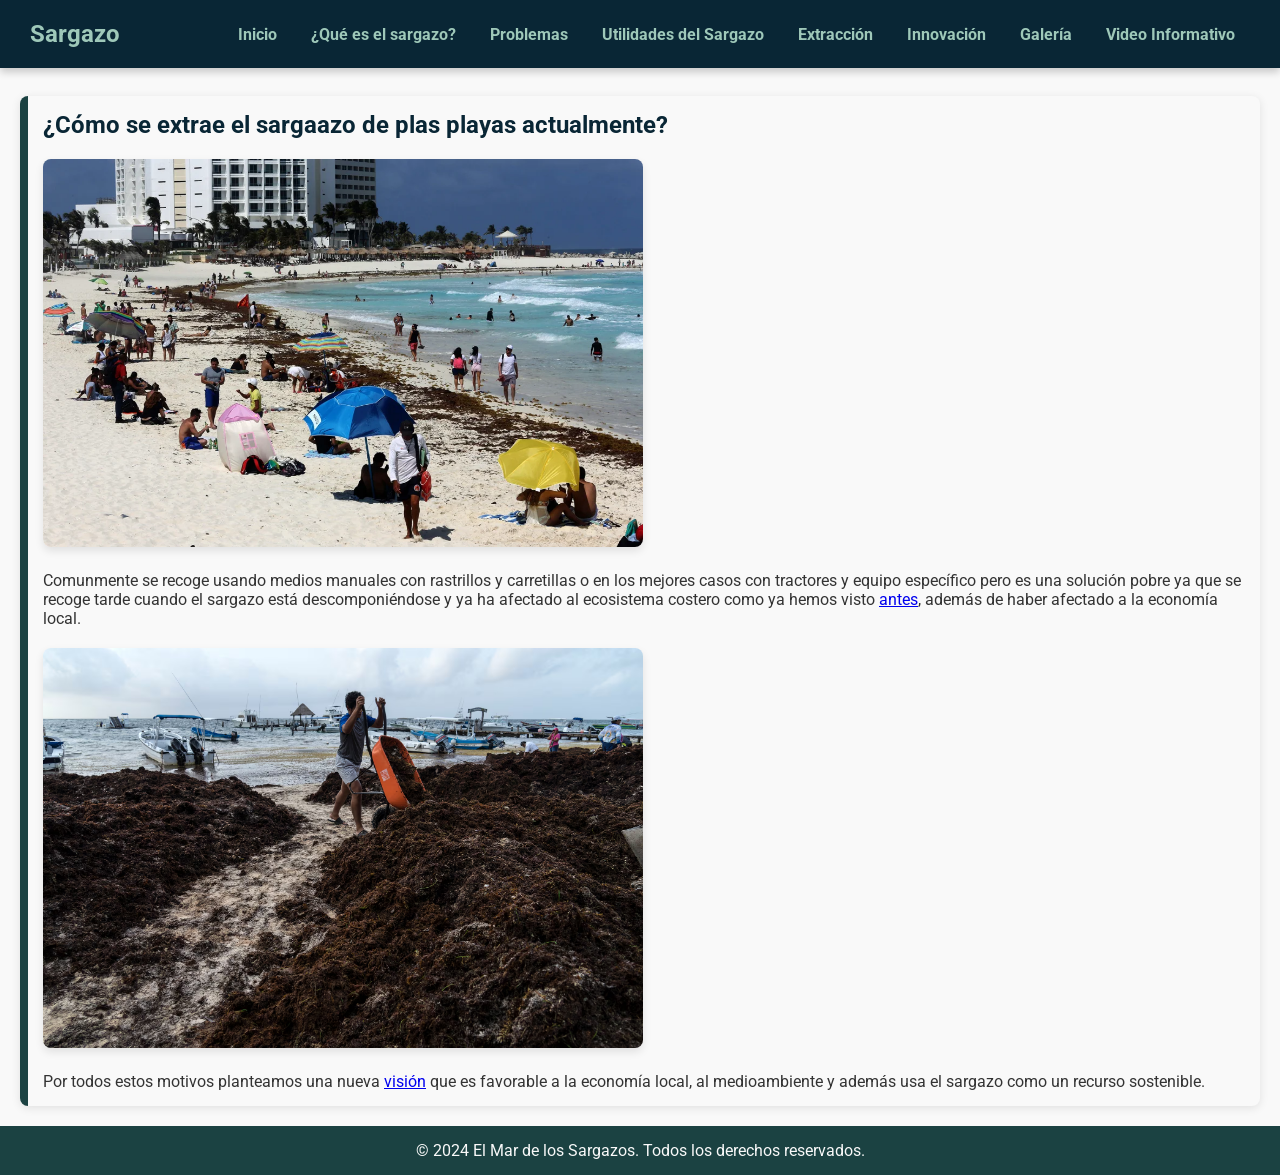
<file: extraccion.html>
<!DOCTYPE html>
<html lang="es">
<head>
    <meta charset="UTF-8">
    <meta name="viewport" content="width=device-width, initial-scale=1.0">
    <link href="https://fonts.googleapis.com/css2?family=Roboto:wght@400;700&display=swap" rel="stylesheet">
    <link rel="stylesheet" href="styles6.css">
    <title>Sargazo</title>
</head>
<body>

<header>
    <div class="title">
        <h1>Sargazo</h1>
    </div>
    <button class="menu-toggle">☰</button> <!-- Botón de menú para móviles -->
    <nav>
        <ul>
            <li><a href="index6.html">Inicio</a></li>
            <li><a href="que-es-el-sargazo.html">¿Qué es el sargazo?</a></li>
            <li><a href="problemas.html">Problemas</a></li>
            <li><a href="utilidades.html">Utilidades del Sargazo</a></li>
            <li><a href="extraccion.html">Extracción</a></li>
            <li><a href="innovacion.html">Innovación</a></li>
            <li><a href="galeria.html">Galería</a></li>
            <li><a href="#video">Video Informativo</a></li>
        </ul>
    </nav>
</header>
<!--
<section class="hero">
    <div class="hero-text">
        <h2><center>Sargazo</center></h2>
        <h3><center>"Un problema sin aparente solución."</center></h3>
    </div>
</section>
-->

<main>
    <br>
    <br>
    <br>
    <br>
    <section id="extraccion">
        <h2>¿Cómo se extrae el sargaazo de plas playas actualmente?</h2>
        <img src="/img/230317151934-02-sargassum-buildup-explainer-restricted - copia (2).webp" alt="" class="section-image">
        <p>Comunmente se recoge usando medios manuales con rastrillos y carretillas  o en los mejores casos con tractores y equipo específico
            pero es una solución pobre ya que se recoge tarde cuando el sargazo está descomponiéndose y ya ha afectado al ecosistema costero 
            como ya hemos visto <a href="/que-es-el-sargazo.html">antes</a>, además de haber afectado a la economía local.
        </p>
        <img src="/img/sargazo7.avif" alt="" class="section-image">
        <p>
            Por todos estos motivos planteamos una nueva <a href="/innovacion.html">visión</a> que es favorable a la economía local, al medioambiente y además usa el sargazo 
            como un recurso sostenible.
        </p>
    </section>

    <button id="back-to-top" title="Volver arriba">⬆</button>
</main>

<footer>
    <p>&copy; 2024 El Mar de los Sargazos. Todos los derechos reservados.</p>
</footer>

<script src="/scripts/script.js"></script> <!-- Enlace al archivo de JavaScript -->
</body>
</html>
</file>
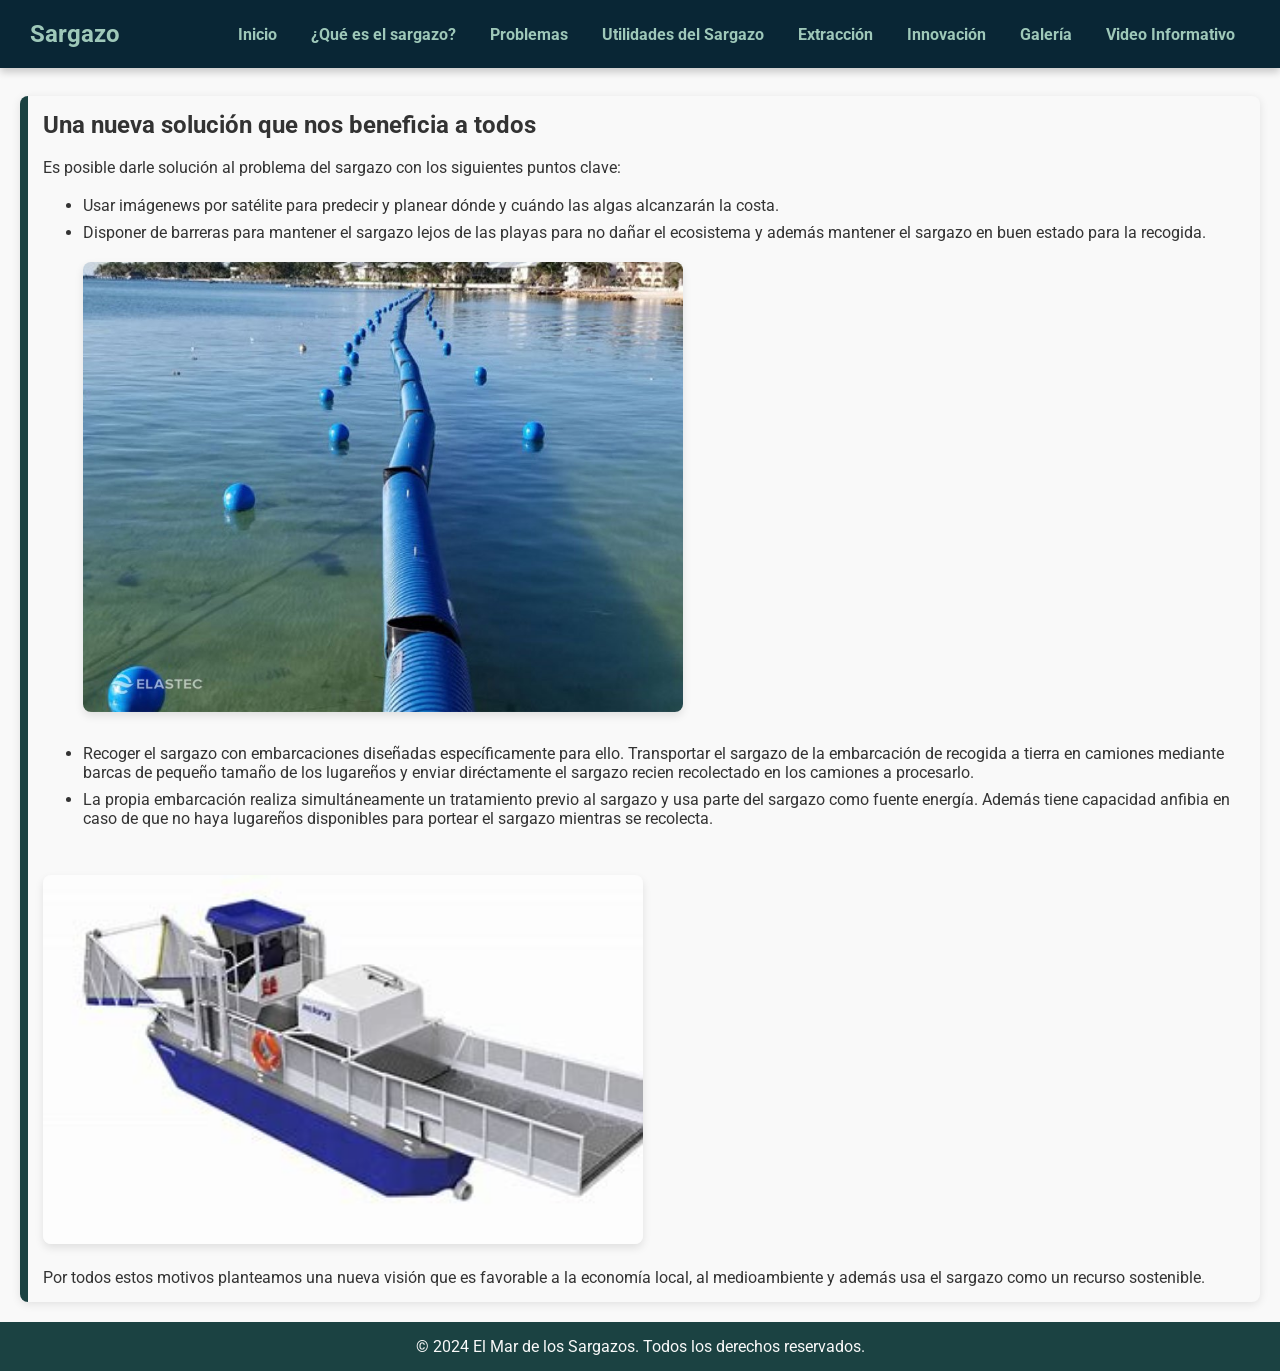
<file: innovacion.html>
<!DOCTYPE html>
<html lang="es">
<head>
    <meta charset="UTF-8">
    <meta name="viewport" content="width=device-width, initial-scale=1.0">
    <link href="https://fonts.googleapis.com/css2?family=Roboto:wght@400;700&display=swap" rel="stylesheet">
    <link rel="stylesheet" href="styles6.css">
    <title>Sargazo</title>
</head>
<body>

<header>
    <div class="title">
        <h1>Sargazo</h1>
    </div>
    <button class="menu-toggle">☰</button> <!-- Botón de menú para móviles -->
    <nav>
        <ul>
            <li><a href="index6.html">Inicio</a></li>
            <li><a href="que-es-el-sargazo.html">¿Qué es el sargazo?</a></li>
            <li><a href="problemas.html">Problemas</a></li>
            <li><a href="utilidades.html">Utilidades del Sargazo</a></li>
            <li><a href="extraccion.html">Extracción</a></li>
            <li><a href="innovacion.html">Innovación</a></li>
            <li><a href="galeria.html">Galería</a></li>
            <li><a href="#video">Video Informativo</a></li>
        </ul>
    </nav>
</header>
<!--
<section class="hero">
    <div class="hero-text">
        <h2><center>Sargazo</center></h2>
        <h3><center>"Un problema sin aparente solución."</center></h3>
    </div>
</section>
-->

<main>
    <br>
    <br>
    <br>
    <br>
    <section id="innovacion">
        <h1>Una nueva solución que nos beneficia a todos</h1>
        <br>   
        <p>Es posible darle solución al problema del sargazo con los siguientes puntos clave:</p>
        <br>
        <ul>
            <li>Usar imágenews por satélite para predecir y planear dónde y cuándo las algas alcanzarán la costa.</li>
            <li>Disponer de barreras para mantener el sargazo lejos de las playas para no dañar el ecosistema y además mantener el 
                sargazo en buen estado para la recogida.
                <img src="/img/heavy-seaweed-barrier.jpeg" alt="Barreras para evitar que el sargazo llegue a la playa" class="section-image">
            </li>
            <li>Recoger el sargazo con embarcaciones diseñadas específicamente para ello. Transportar el sargazo de la embarcación 
                de recogida a tierra en camiones mediante barcas de pequeño tamaño de los lugareños y enviar diréctamente el sargazo
                recien recolectado en los camiones a procesarlo.
            </li>
            <li>
                La propia embarcación realiza simultáneamente un tratamiento previo al sargazo y usa parte del sargazo como fuente 
                energía. Además tiene capacidad anfibia en caso de que no haya lugareños disponibles para portear el sargazo mientras
                se recolecta.
            </li>
        </ul>
        
        <br>
        <img src="/img/barco prototipo.jpeg" alt="Prototipo de barco" class="section-image">
        <p>
            Por todos estos motivos planteamos una nueva visión que es favorable a la economía local, al medioambiente y además usa el sargazo 
            como un recurso sostenible.
        </p>
        
    </section>

    <button id="back-to-top" title="Volver arriba">⬆</button>
</main>

<footer>
    <p>&copy; 2024 El Mar de los Sargazos. Todos los derechos reservados.</p>
</footer>

<script src="/scripts/script.js"></script> <!-- Enlace al archivo de JavaScript -->
</body>
</html>
</file>
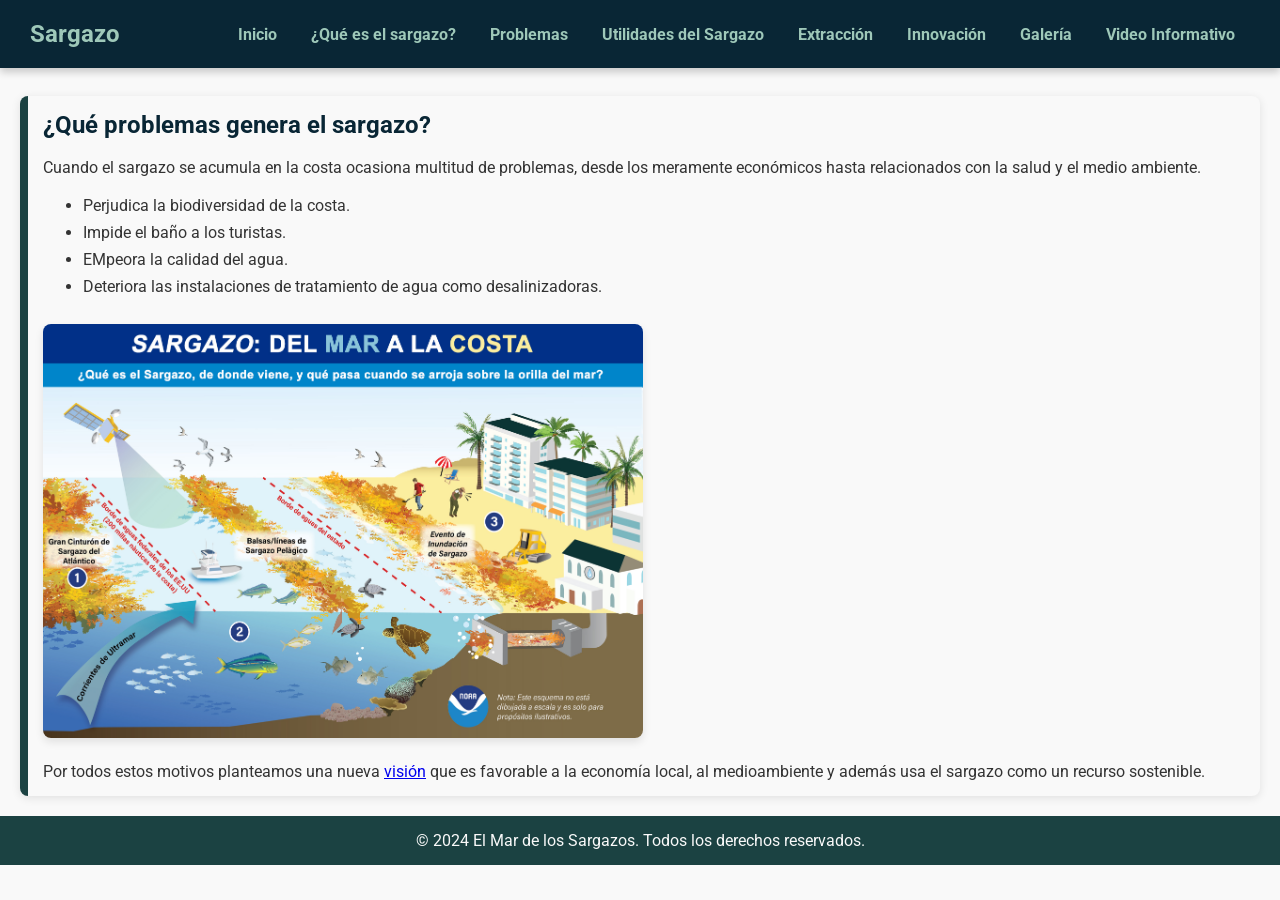
<file: problemas.html>
<!DOCTYPE html>
<html lang="es">
<head>
    <meta charset="UTF-8">
    <meta name="viewport" content="width=device-width, initial-scale=1.0">
    <link href="https://fonts.googleapis.com/css2?family=Roboto:wght@400;700&display=swap" rel="stylesheet">
    <link rel="stylesheet" href="styles6.css">
    <title>Sargazo</title>
</head>
<body>

<header>
    <div class="title">
        <h1>Sargazo</h1>
    </div>
    <button class="menu-toggle">☰</button> <!-- Botón de menú para móviles -->
    <nav>
        <ul>
            <li><a href="index6.html">Inicio</a></li>
            <li><a href="que-es-el-sargazo.html">¿Qué es el sargazo?</a></li>
            <li><a href="problemas.html">Problemas</a></li>
            <li><a href="utilidades.html">Utilidades del Sargazo</a></li>
            <li><a href="extraccion.html">Extracción</a></li>
            <li><a href="innovacion.html">Innovación</a></li>
            <li><a href="galeria.html">Galería</a></li>
            <li><a href="#video">Video Informativo</a></li>
        </ul>
    </nav>
</header>
<!--
<section class="hero">
    <div class="hero-text">
        <h2><center>Sargazo</center></h2>
        <h3><center>"Un problema sin aparente solución."</center></h3>
    </div>
</section>
-->

<main>
    <br>
    <br>
    <br>
    <br>
    <section id="probremas">
        <h2>¿Qué problemas genera el sargazo?</h2>
        <br>
        <p>Cuando el sargazo se acumula en la costa ocasiona multitud de problemas, desde los meramente económicos hasta relacionados con la salud y el medio ambiente.</p>
        <br>
        <ul>
            <li>Perjudica la biodiversidad de la costa.</li>
            <li>Impide el baño a los turistas.</li>
            <li>EMpeora la calidad del agua.</li>
            <li>Deteriora las instalaciones de tratamiento de agua como desalinizadoras.</li>
        </ul>
        <img src="/img/Sargassum-Infographic-Spanish.jpg" alt="Infografía sobre los problemas que ocasiona el sargazo" class="section-image">
        <p>
            Por todos estos motivos planteamos una nueva <a href="/innovacion.html">visión</a> que es favorable a la economía local, al medioambiente y además usa el sargazo 
            como un recurso sostenible.
        </p>
    </section>

    <button id="back-to-top" title="Volver arriba">⬆</button>
</main>

<footer>
    <p>&copy; 2024 El Mar de los Sargazos. Todos los derechos reservados.</p>
</footer>

<script src="/scripts/script.js"></script> <!-- Enlace al archivo de JavaScript -->
</body>
</html>
</file>
<file: styles6.css>
/* Estilos generales y tipografía */
*{
    margin: 0;
    padding: 0;
    box-sizing: border-box;
}
body {
    font-family: 'Roboto', sans-serif;
    margin: 0;
    padding: 0;
    background-color: #f9f9f9;
    color: #333;
}

/* Encabezado */
header {
    background-color: #092635; /* Tono más oscuro */
    color: #9EC8B9; /* Tono claro para contraste */
    top: 0;;
    padding: 20px 30px;
    display: flex;
    align-items: center;
    justify-content: space-between;
    position: fixed;
    width: 100%;
    box-shadow: 0 4px 8px rgba(0, 0, 0, 0.2);
    z-index: 1000;
}

.title h1 {
    margin: 0;
    font-size: 24px;
    font-weight: bold;
    color: #9EC8B9; /* Color claro en el título */
}

nav ul {
    list-style-type: none;
    padding: 0;
}

nav ul li {
    display: inline;
    margin: 0 15px;
}

nav a {
    color: #9EC8B9; /* Enlaces en color claro */
    text-decoration: none;
    font-weight: bold;
}

nav a:hover {
    color: #5C8374; /* Color intermedio al pasar el ratón */
    text-decoration: underline;
}

/* Menú de hamburguesa */
.menu-toggle {
    display: none;
    font-size: 24px;
    cursor: pointer;
    color: #9EC8B9; /* Color claro */
    background: none;
    border: none;
    padding: 10px;
    margin-right: 20px;
}

@media (max-width: 768px) {
    .menu-toggle {
        display: block;
    }

    nav ul {
        display: none;
        flex-direction: column;
        align-items: center;
        background-color: #092635; /* Fondo del menú en tono oscuro */
        width: 100%;
        position: absolute;
        top: 100%;
        left: 0;
        z-index: 999;
    }

    nav ul.show {
        display: flex;
    }

    nav ul li {
        margin: 10px 0;
    }
}

/* Sección de imagen de fondo */
.hero {
    padding: 0;
    margin: 0;
    border:none;
    width: 100%;
    margin-left: calc(50% - 50vw);
    background-image: url('/img/sargazo8.webp'); /* Cambia esto por la ruta de tu imagen */
    background-attachment: fixed;
    background-position: center;
    background-repeat: no-repeat;
    background-size: cover;
    height: 500px;
    display: flex;
    align-items: center;
    justify-content: center;
    color: #9EC8B9; /* Texto sobre imagen en tono claro */
    text-shadow: 2px 2px 4px rgba(0, 0, 0, 0.7);
    position: relative;
}

.hero::before {
    content: "";
    position: absolute;
    top: 0;
    left: 0;
    width: 100%;
    height: 100%;
    background-color: rgba(0, 0, 0, 0.5);
    z-index: 1;
}

.hero-text {
    position: relative;
    z-index: 2;
}

.hero-text h2 {
    font-size: 2.5rem;
    margin: 0;
    color: #9EC8B9; /* Tono verde oscuro para el subtítulo */
}

/* Secciones */
section {
    margin: 20px;
    padding: 15px;
    background-color: #f9f9f9;
    border-left: 8px solid #1B4242; /* Borde decorativo en verde oscuro */
    border-radius: 8px;
    box-shadow: 0 2px 10px rgba(0, 0, 0, 0.1);
}

section h2 {
    color: #092635; /* Títulos de sección en tono más oscuro */
}

/* Galería */
.gallery {
    margin: 20px;
}

.gallery div {
    display: flex;
    flex-wrap: wrap;
    gap: 10px;
}

.gallery img {
    width: calc(33% - 10px);
    border-radius: 8px;
    transition: transform 0.3s ease, box-shadow 0.3s ease;
    border: 2px solid #5C8374; /* Borde de imágenes en tono intermedio */
}

.gallery img:hover {
    transform: scale(1.05);
    box-shadow: 0 4px 8px rgba(0, 0, 0, 0.3);
}

/* Contenedor de video */
.video-container {
    margin: 20px;
    position: relative;
    padding-bottom: 56.25%;
    height: 0;
}

.video-container iframe {
    position: absolute;
    top: 0;
    left: 0;
    width: 100%;
    height: 100%;
    border-radius: 8px;
    border: 2px solid #1B4242; /* Borde del video en verde oscuro */
}

/* Pie de página */
footer {
    text-align: center;
    padding: 15px;
    background-color: #1B4242; /* Tono verde oscuro */
    color: #f9f9f9;
    position: relative;
    bottom: 0;
    width: 100%;
}

/* Cambiar fondo del header al hacer scroll */
body.scrolled header {
    box-shadow: 0 4px 8px rgba(0, 0, 0, 0.5);
    transition: box-shadow 0.3s ease;
}

#back-to-top {
    position: fixed;
    bottom: 20px;
    right: 20px;
    display: none; /* Oculto hasta que el usuario haga scroll */
    background-color: #092635;
    color: #9EC8B9;
    border: none;
    border-radius: 50%;
    padding: 10px 15px;
    font-size: 18px;
    cursor: pointer;
    box-shadow: 0 4px 8px rgba(0, 0, 0, 0.2);
    transition: opacity 0.3s ease;
    z-index: 1001;
}

#back-to-top:hover {
    opacity: 0.8;
}

.section-image {
    width: 100%; /* Ocupa todo el ancho del contenedor */
    max-width: 600px; /* Limita el ancho máximo */
    margin: 20px 0; /* Espacio alrededor de la imagen */
    border-radius: 8px; /* Borde redondeado */
    box-shadow: 0 4px 8px rgba(0, 0, 0, 0.1); /* Sombra para efecto visual */
    margin-left: auto;
    margin-right: auto;
}

/* Para ajustar la imagen en pantallas pequeñas */
@media (max-width: 768px) {
    .section-image {
        width: 100%;
        max-width: none; /* Elimina la restricción de ancho máximo en pantallas pequeñas */
    }
}

ul {
    margin-left: 20px; /* Añade margen a la izquierda */
    padding-left: 20px; /* Ajusta el padding interno */
}

ul li {
    margin-bottom: 8px; /* Espacio entre los elementos de la lista */
}
</file>
